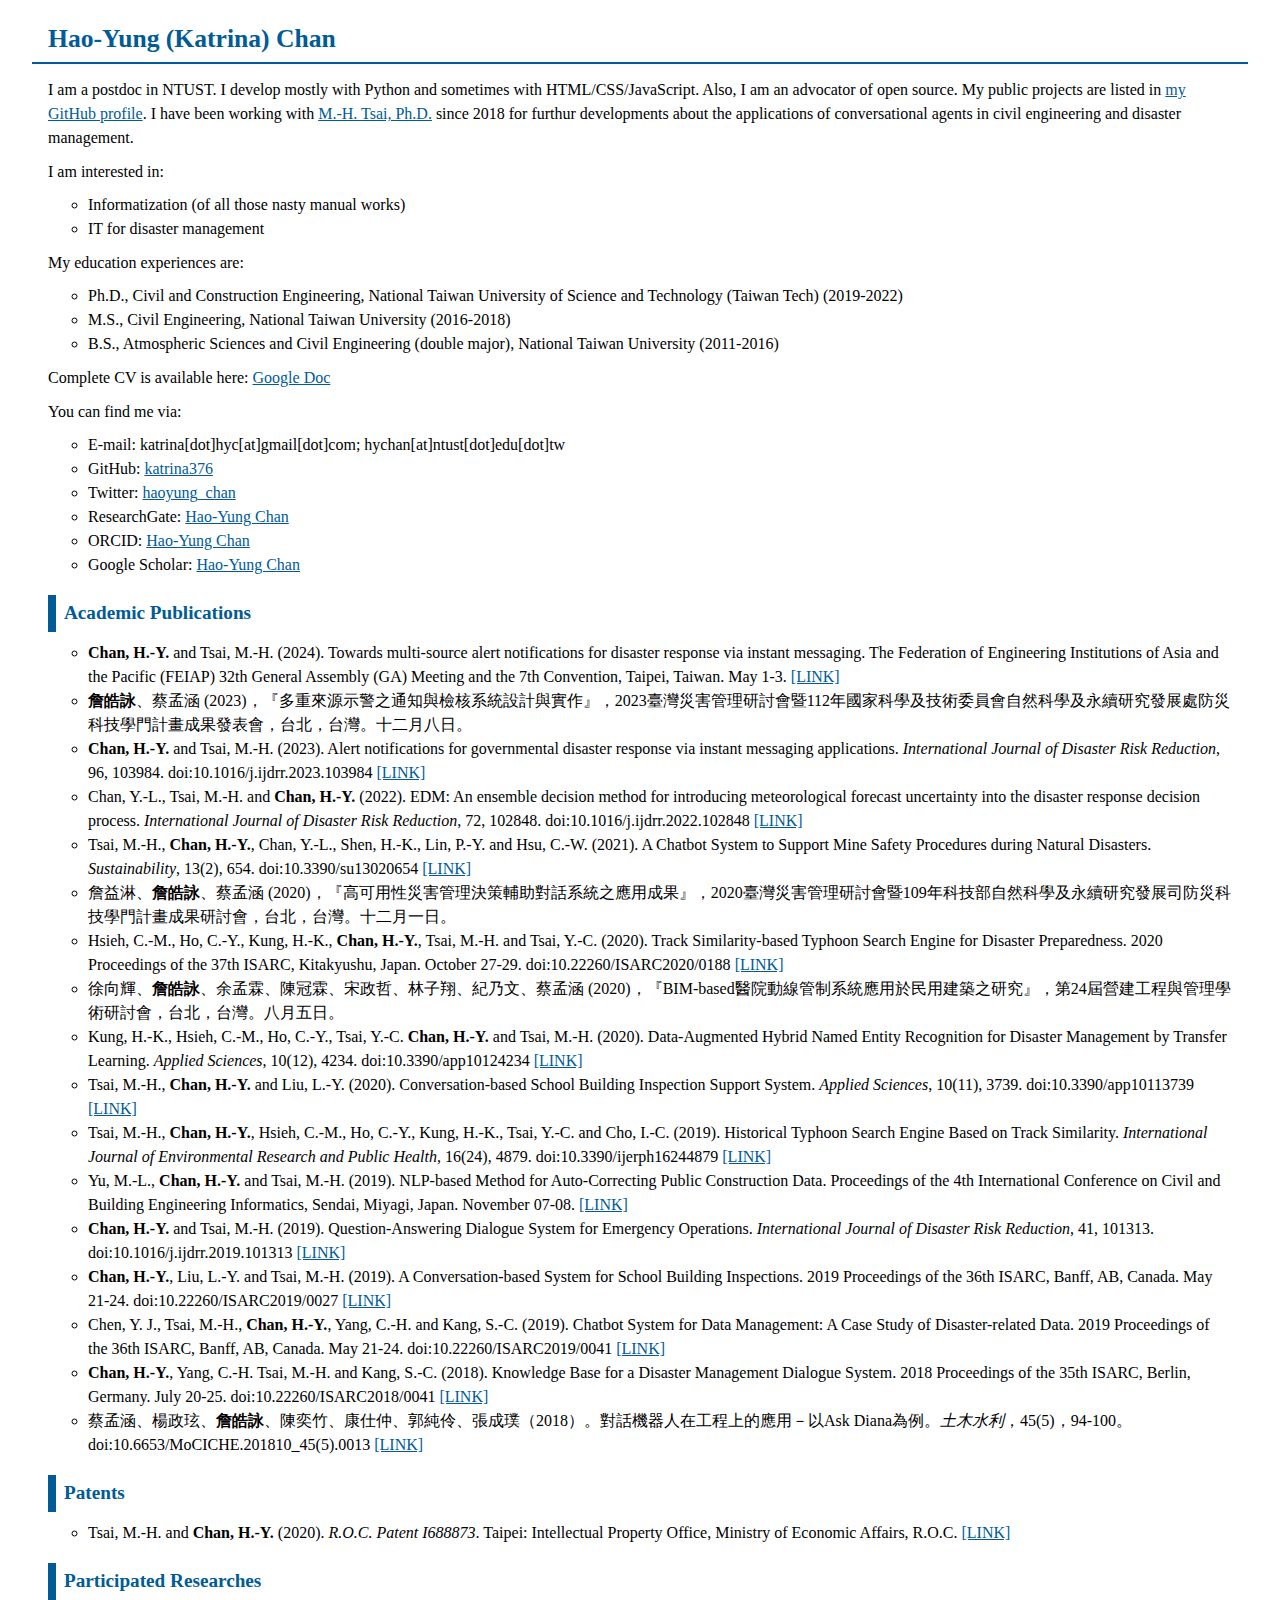
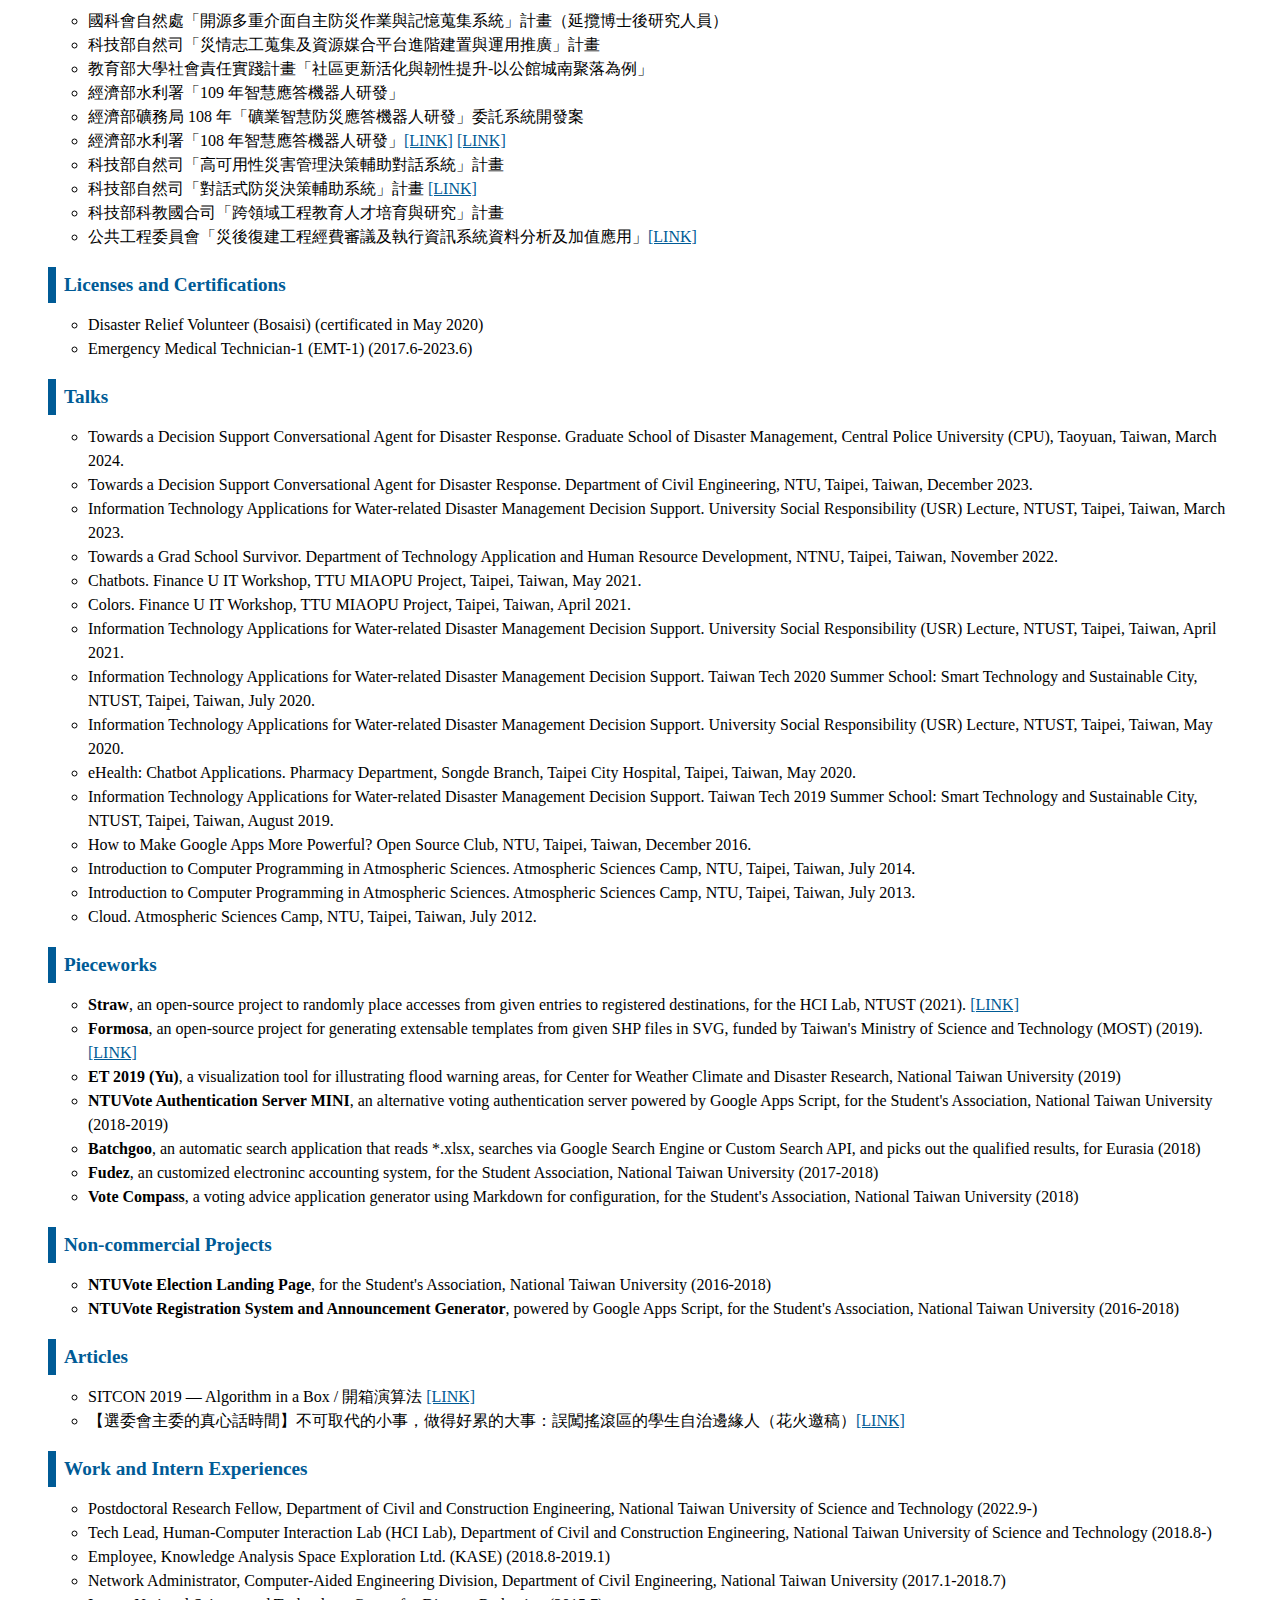
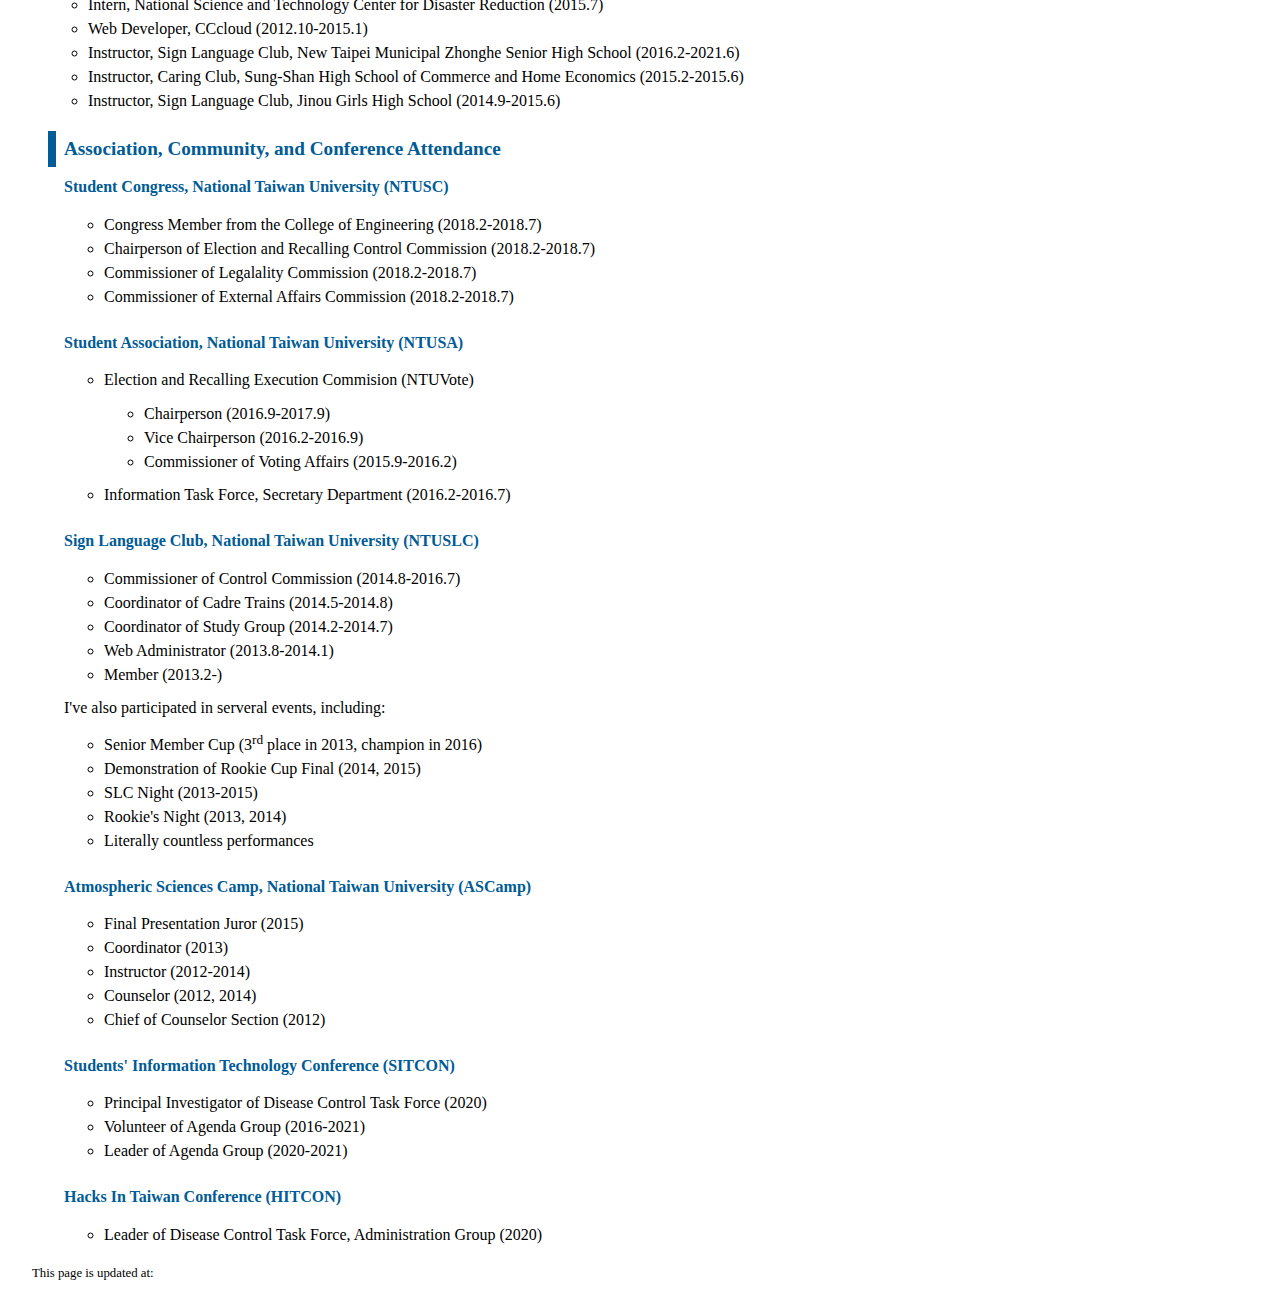
<file: index.html>
<!DOCTYPE html>
<head>
  <meta charset="utf-8"/>
  <meta name="viewport" content="width=device-width, initial-scale=1.0">
  <meta name="author" content="Hao-Yung (Katrina) Chan"/>
  <meta name="description" content="Personal website of Hao-Yung (Katrina) Chan"/>
  <title>Katrina H.-Y. Chan</title>
  <style>
  body {
    position: relative;
    margin: 0 auto;
    padding: 1em 2em;
    font-size: 16px;
    font-family: Times, serif;
    line-height: 1.5;
  }
  header, section {
    padding: 4px 16px;
  }
  header {
    color: #005b96;
    font-weight: bold;
  }
  body>header {
    border-bottom: 2px solid #005b96;
    font-size: 1.6em;
  }
  body>section>header {
    padding-left: 8px;
    border-left: 8px solid #005b96;
    font-size: 1.2em;
  }
  body>section>section>header {
    padding-left: 0px;
  }
  ul, p {
    margin: 0.6em auto;
  }
  li {
    list-style-type: circle;
  }
  a, a:visited {
    color: #005b96;
  }
  a:hover, a:active {
    color: #aaa;
  }
  footer {
    font-size: 0.8em;
  }
  @media (max-width: 480px) {
    body {
      padding: 0.5em 1em;
    }
  }
  </style>
</head>
<body>
  <header>Hao-Yung (Katrina) Chan</header>
  <section>
    <p>I am a postdoc in NTUST. I develop mostly with Python and sometimes with HTML/CSS/JavaScript. Also, I am an advocator of open source. My public projects are listed in <a href="https://github.com/katrina376" target="_blank">my GitHub profile</a>. I have been working with <a href="http://dianalab.net" target="_blank">M.-H. Tsai, Ph.D.</a> since 2018 for furthur developments about the applications of conversational agents in civil engineering and disaster management.</p>
    <p>I am interested in:</p>
    <ul>
      <li>Informatization (of all those nasty manual works)</li>
      <li>IT for disaster management</li>
    </ul>
    <p>My education experiences are:</p>
    <ul>
      <li>Ph.D., Civil and Construction Engineering, National Taiwan University of Science and Technology (Taiwan Tech) (2019-2022)</li>
      <li>M.S., Civil Engineering, National Taiwan University (2016-2018)
      <li>B.S., Atmospheric Sciences and Civil Engineering (double major), National Taiwan University (2011-2016)
    </ul>
    <p>Complete CV is available here: <a href="https://docs.google.com/document/d/e/2PACX-1vSY0gLux5QHxhfRYMRNrGoBXtM2PPbPXN-d3UGeIf1RLLQzxeI_diuM975cfU4F4LSCrusXoUXQwcqb/pub" target="_blank">Google Doc</a></p>
    <p>You can find me via:</p>
    <ul>
      <li>E-mail: katrina[dot]hyc[at]gmail[dot]com; hychan[at]ntust[dot]edu[dot]tw</li>
      <li>GitHub: <a href="https://github.com/katrina376" target="_blank">katrina376</a></li>
      <li>Twitter: <a href="https://twitter.com/haoyung_chan" target="_blank">haoyung_chan</a></li>
      <li>ResearchGate: <a href="https://www.researchgate.net/profile/Hao-Yung-Chan" target="_blank">Hao-Yung Chan</a></li>
      <li>ORCID: <a href="https://orcid.org/0000-0001-5735-7535" target="_blank">Hao-Yung Chan</a></li>
      <li>Google Scholar: <a href="https://scholar.google.com/citations?user=oul5bNYAAAAJ" target="_blank">Hao-Yung Chan</a></li>
    </ul>
  </section>
  <section>
    <header>Academic Publications</header>
    <ul>
      <li>
        <strong>Chan, H.-Y.</strong> and Tsai, M.-H. (2024). Towards multi-source alert notifications for disaster response via instant messaging. The Federation of Engineering Institutions of Asia and the Pacific (FEIAP) 32th General Assembly (GA) Meeting and the 7th Convention, Taipei, Taiwan. May 1-3. <a href="https://www.feiap2024cie.tw/7th-convention" target="_blank">[LINK]</a>
      </li>
      <li>
        <strong>詹皓詠</strong>、蔡孟涵 (2023)，『多重來源示警之通知與檢核系統設計與實作』，2023臺灣災害管理研討會暨112年國家科學及技術委員會自然科學及永續研究發展處防災科技學門計畫成果發表會，台北，台灣。十二月八日。
      </li>
      <li>
        <strong>Chan, H.-Y.</strong> and Tsai, M.-H. (2023). Alert notifications for governmental disaster response via instant messaging applications. <em>International Journal of Disaster Risk Reduction</em>, 96, 103984. doi:10.1016/j.ijdrr.2023.103984 <a href="https://doi.org/10.1016/j.ijdrr.2023.103984" target="_blank">[LINK]</a>
      </li>
      <li>
        Chan, Y.-L., Tsai, M.-H. and <strong>Chan, H.-Y.</strong> (2022). EDM: An ensemble decision method for introducing meteorological forecast uncertainty into the disaster response decision process. <em>International Journal of Disaster Risk Reduction</em>, 72, 102848. doi:10.1016/j.ijdrr.2022.102848 <a href="https://doi.org/10.1016/j.ijdrr.2022.102848" target="_blank">[LINK]</a>
      </li>
      <li>
        Tsai, M.-H., <strong>Chan, H.-Y.</strong>, Chan, Y.-L., Shen, H.-K., Lin, P.-Y. and Hsu, C.-W. (2021). A Chatbot System to Support Mine Safety Procedures during Natural Disasters. <em>Sustainability</em>, 13(2), 654. doi:10.3390/su13020654 <a href="https://www.mdpi.com/2071-1050/13/2/654" target="_blank">[LINK]</a>
      </li>
      <li>
        詹益淋、<strong>詹皓詠</strong>、蔡孟涵 (2020)，『高可用性災害管理決策輔助對話系統之應用成果』，2020臺灣災害管理研討會暨109年科技部自然科學及永續研究發展司防災科技學門計畫成果研討會，台北，台灣。十二月一日。
      </li>
      <li>
        Hsieh, C.-M., Ho, C.-Y., Kung, H.-K., <strong>Chan, H.-Y.</strong>, Tsai, M.-H. and Tsai, Y.-C. (2020). Track Similarity-based Typhoon Search Engine for Disaster Preparedness. 2020 Proceedings of the 37th ISARC, Kitakyushu, Japan. October 27-29. doi:10.22260/ISARC2020/0188 <a href="https://www.iaarc.org/publications/2020_proceedings_of_the_37th_isarc/track_similarity_based_typhoon_search_engine_for_disaster_preparedness.html" target="_blank">[LINK]</a>
      </li>
      <li>
        徐向輝、<strong>詹皓詠</strong>、余孟霖、陳冠霖、宋政哲、林子翔、紀乃文、蔡孟涵 (2020)，『BIM-based醫院動線管制系統應用於民用建築之研究』，第24屆營建工程與管理學術研討會，台北，台灣。八月五日。
      </li>
      <li>
        Kung, H.-K., Hsieh, C.-M., Ho, C.-Y., Tsai, Y.-C. <strong>Chan, H.-Y.</strong> and Tsai, M.-H. (2020). Data-Augmented Hybrid Named Entity Recognition for Disaster Management by Transfer Learning. <em>Applied Sciences</em>, 10(12), 4234. doi:10.3390/app10124234 <a href="https://www.mdpi.com/2076-3417/10/12/4234" target="_blank">[LINK]</a>
      </li>
      <li>
        Tsai, M.-H., <strong>Chan, H.-Y.</strong> and Liu, L.-Y. (2020). Conversation-based School Building Inspection Support System. <em>Applied Sciences</em>, 10(11), 3739. doi:10.3390/app10113739 <a href="https://www.mdpi.com/2076-3417/10/11/3739" target="_blank">[LINK]</a>
      </li>
      <li>
        Tsai, M.-H., <strong>Chan, H.-Y.</strong>, Hsieh, C.-M., Ho, C.-Y., Kung, H.-K., Tsai, Y.-C. and Cho, I.-C. (2019). Historical Typhoon Search Engine Based on Track Similarity. <em>International Journal of Environmental Research and Public Health</em>, 16(24), 4879. doi:10.3390/ijerph16244879 <a href="https://www.mdpi.com/1660-4601/16/24/4879" target="_blank">[LINK]</a>
      </li>
      <li>
        Yu, M.-L., <strong>Chan, H.-Y.</strong> and Tsai, M.-H. (2019). NLP-based Method for Auto-Correcting Public Construction Data. Proceedings of the 4th International Conference on Civil and Building Engineering Informatics, Sendai, Miyagi, Japan. November 07-08. <a href="https://iccbei2019.com/proceedings/iccbei2019_proceedings.pdf" target="_blank">[LINK]</a>
      </li>
      <li>
        <strong>Chan, H.-Y.</strong> and Tsai, M.-H. (2019). Question-Answering Dialogue System for Emergency Operations. <em>International Journal of Disaster Risk Reduction</em>, 41, 101313. doi:10.1016/j.ijdrr.2019.101313 <a href="https://doi.org/10.1016/j.ijdrr.2019.101313" target="_blank">[LINK]</a>
      </li>
      <li>
        <strong>Chan, H.-Y.</strong>, Liu, L.-Y. and Tsai, M.-H. (2019). A Conversation-based System for School Building Inspections. 2019 Proceedings of the 36th ISARC, Banff, AB, Canada. May 21-24. doi:10.22260/ISARC2019/0027 <a href="https://doi.org/10.22260/ISARC2019/0027" target="_blank">[LINK]</a>
      </li>
      <li>
        Chen, Y. J., Tsai, M.-H., <strong>Chan, H.-Y.</strong>, Yang, C.-H. and Kang, S.-C. (2019). Chatbot System for Data Management: A Case Study of Disaster-related Data. 2019 Proceedings of the 36th ISARC, Banff, AB, Canada. May 21-24. doi:10.22260/ISARC2019/0041 <a href="https://doi.org/10.22260/ISARC2019/0041" target="_blank">[LINK]</a>
      </li>
      <li>
        <strong>Chan, H.-Y.</strong>, Yang, C.-H. Tsai, M.-H. and Kang, S.-C. (2018). Knowledge Base for a Disaster Management Dialogue System. 2018 Proceedings of the 35th ISARC, Berlin, Germany. July 20-25. doi:10.22260/ISARC2018/0041 <a href="https://doi.org/10.22260/ISARC2018/0041" target="_blank">[LINK]</a>
      </li>
      <li>
        蔡孟涵、楊政玹、<strong>詹皓詠</strong>、陳奕竹、康仕仲、郭純伶、張成璞（2018）。對話機器人在工程上的應用－以Ask Diana為例。<em>土木水利</em>，45(5)，94-100。 doi:10.6653/MoCICHE.201810_45(5).0013 <a href="https://doi.org/10.6653/MoCICHE.201810_45(5).0013" target="_blank">[LINK]</a>
      </li>
    </ul>
  </section>
  <section>
    <header>Patents</header>
    <ul>
      <li>Tsai, M.-H. and <strong>Chan, H.-Y.</strong> (2020). <em>R.O.C. Patent I688873</em>. Taipei: Intellectual Property Office, Ministry of Economic Affairs, R.O.C. <a href="https://twpat-simple.tipo.gov.tw/tipotwoc/tipotwkm?!!FR_I688873" target="_blank">[LINK]</a></li>
    </ul>
  </section>
  <section>
    <header>Participated Researches</header>
    <ul>
      <li>國科會自然處「開源多重介面自主防災作業與記憶蒐集系統」計畫（延攬博士後研究人員）</li>
      <li>科技部自然司「災情志工蒐集及資源媒合平台進階建置與運用推廣」計畫</li>
      <li>教育部大學社會責任實踐計畫「社區更新活化與韌性提升-以公館城南聚落為例」</li>
      <li>經濟部水利署「109 年智慧應答機器人研發」</li>
      <li>經濟部礦務局 108 年「礦業智慧防災應答機器人研發」委託系統開發案</li>
      <li>經濟部水利署「108 年智慧應答機器人研發」<a href="http://astdr.colife.org.tw/consequent_one.aspx?project_guid=398a7720-7265-427c-bc00-5269e3bf3d61" target="_blank">[LINK]</a> <a href="https://gpi.culture.tw/books/1010802332" target="_blank">[LINK]</a></li>
      <li>科技部自然司「高可用性災害管理決策輔助對話系統」計畫</li>
      <li>科技部自然司「對話式防災決策輔助系統」計畫 <a href="http://statistics.most.gov.tw/was2/award/AsAwardDialog2.aspx?no=107WFA0110214" target="_blank">[LINK]</a></li>
      <li>科技部科教國合司「跨領域工程教育人才培育與研究」計畫</li>
      <li>公共工程委員會「災後復建工程經費審議及執行資訊系統資料分析及加值應用」<a href="https://gpi.culture.tw/books/1010601324" target="_blank">[LINK]</a></li>
    </ul>
  </section>
  <section>
    <header>Licenses and Certifications</header>
    <ul>
      <li>Disaster Relief Volunteer (Bosaisi) (certificated in May 2020)</li>
      <li>Emergency Medical Technician-1 (EMT-1) (2017.6-2023.6)</li>
    </ul>
  </section>
  <section>
    <header>Talks</header>
    <ul>
      <li>Towards a Decision Support Conversational Agent for Disaster Response. Graduate School of Disaster Management, Central Police University (CPU), Taoyuan, Taiwan, March 2024.</li>
      <li>Towards a Decision Support Conversational Agent for Disaster Response. Department of Civil Engineering, NTU, Taipei, Taiwan, December 2023.</li>
      <li>Information Technology Applications for Water-related Disaster Management Decision Support. University Social Responsibility (USR) Lecture, NTUST, Taipei, Taiwan, March 2023.</li>
      <li>Towards a Grad School Survivor. Department of Technology Application and Human Resource Development, NTNU, Taipei, Taiwan, November 2022.</li>
      <li>Chatbots. Finance U IT Workshop, TTU MIAOPU Project, Taipei, Taiwan, May 2021.</li>
      <li>Colors. Finance U IT Workshop, TTU MIAOPU Project, Taipei, Taiwan, April 2021.</li>
      <li>Information Technology Applications for Water-related Disaster Management Decision Support. University Social Responsibility (USR) Lecture, NTUST, Taipei, Taiwan, April 2021.</li>
      <li>Information Technology Applications for Water-related Disaster Management Decision Support. Taiwan Tech 2020 Summer School: Smart Technology and Sustainable City, NTUST, Taipei, Taiwan, July 2020.</li>
      <li>Information Technology Applications for Water-related Disaster Management Decision Support. University Social Responsibility (USR) Lecture, NTUST, Taipei, Taiwan, May 2020.</li>
      <li>eHealth: Chatbot Applications. Pharmacy Department, Songde Branch, Taipei City Hospital, Taipei, Taiwan, May 2020.</li>
      <li>Information Technology Applications for Water-related Disaster Management Decision Support. Taiwan Tech 2019 Summer School: Smart Technology and Sustainable City, NTUST, Taipei, Taiwan, August 2019.</li>
      <li>How to Make Google Apps More Powerful? Open Source Club, NTU, Taipei, Taiwan, December 2016.</li>
      <li>Introduction to Computer Programming in Atmospheric Sciences. Atmospheric Sciences Camp, NTU, Taipei, Taiwan, July 2014.</li>
      <li>Introduction to Computer Programming in Atmospheric Sciences. Atmospheric Sciences Camp, NTU, Taipei, Taiwan, July 2013.</li>
      <li>Cloud. Atmospheric Sciences Camp, NTU, Taipei, Taiwan, July 2012.</li>
    </ul>
  </section>
  <section>
    <header>Pieceworks</header>
    <ul>
      <li><strong>Straw</strong>, an open-source project to randomly place accesses from given entries to registered destinations, for the HCI Lab, NTUST (2021). <a href="https://gitlab.com/ntusthcilab/straw" target="_blank">[LINK]</a></li>
      <li><strong>Formosa</strong>, an open-source project for generating extensable templates from given SHP files in SVG, funded by Taiwan's Ministry of Science and Technology (MOST) (2019). <a href="https://gitlab.com/ntusthcilab/formosa" target="_blank">[LINK]</a></li>
      <li><strong>ET 2019 (Yu)</strong>, a visualization tool for illustrating flood warning areas, for Center for Weather Climate and Disaster Research, National Taiwan University (2019)</li>
      <li><strong>NTUVote Authentication Server MINI</strong>, an alternative voting authentication server powered by Google Apps Script, for the Student's Association, National Taiwan University (2018-2019)</li>
      <li><strong>Batchgoo</strong>, an automatic search application that reads *.xlsx, searches via Google Search Engine or Custom Search API, and picks out the qualified results, for Eurasia (2018)</li>
      <li><strong>Fudez</strong>, an customized electroninc accounting system, for the Student Association, National Taiwan University (2017-2018)</li>
      <li><strong>Vote Compass</strong>, a voting advice application generator using Markdown for configuration, for the Student's Association, National Taiwan University (2018)</li>
    </ul>
  </section>
  <section>
    <header>Non-commercial Projects</header>
    <ul>
      <li><strong>NTUVote Election Landing Page</strong>, for the Student's Association, National Taiwan University (2016-2018)</li>
      <li><strong>NTUVote Registration System and Announcement Generator</strong>, powered by Google Apps Script, for the Student's Association, National Taiwan University (2016-2018)</li>
    </ul>
  </section>
  <section>
    <header>Articles</header>
    <ul>
      <li>SITCON 2019 — Algorithm in a Box / 開箱演算法 <a href="https://medium.com/sitcon/sitcon-2019-algorithm-in-a-box-%E9%96%8B%E7%AE%B1%E6%BC%94%E7%AE%97%E6%B3%95-27aafc2221a4" target="_blank">[LINK]</a></li>
      <li>【選委會主委的真心話時間】不可取代的小事，做得好累的大事：誤闖搖滾區的學生自治邊緣人（花火邀稿）<a href="https://sparks.ntustudents.org/4781/" target="_blank">[LINK]</a></li>
    </ul>
  </section>
  <section>
    <header>Work and Intern Experiences</header>
    <ul>
      <li>Postdoctoral Research Fellow, Department of Civil and Construction Engineering, National Taiwan University of Science and Technology (2022.9-)</li>
      <li>Tech Lead, Human-Computer Interaction Lab (HCI Lab), Department of Civil and Construction Engineering, National Taiwan University of Science and Technology (2018.8-)</li>
      <li>Employee, Knowledge Analysis Space Exploration Ltd. (KASE) (2018.8-2019.1)</li>
      <li>Network Administrator, Computer-Aided Engineering Division, Department of Civil Engineering, National Taiwan University (2017.1-2018.7)</li>
      <li>Intern, National Science and Technology Center for Disaster Reduction (2015.7)</li>
      <li>Web Developer, CCcloud (2012.10-2015.1)</li>
      <li>Instructor, Sign Language Club, New Taipei Municipal Zhonghe Senior High School (2016.2-2021.6)</li>
      <li>Instructor, Caring Club, Sung-Shan High School of Commerce and Home Economics (2015.2-2015.6)</li>
      <li>Instructor, Sign Language Club, Jinou Girls High School (2014.9-2015.6)</li>
    </ul>
  </section>
  <section>
    <header>Association, Community, and Conference Attendance</header>
    <section>
      <header>Student Congress, National Taiwan University (NTUSC)</header>
      <ul>
        <li>Congress Member from the College of Engineering (2018.2-2018.7)</li>
        <li>Chairperson of Election and Recalling Control Commission (2018.2-2018.7)</li>
        <li>Commissioner of Legalality Commission (2018.2-2018.7)</li>
        <li>Commissioner of External Affairs Commission (2018.2-2018.7)</li>
      </ul>
    </section>
    <section>
      <header>Student Association, National Taiwan University (NTUSA)</header>
      <ul>
        <li>
          Election and Recalling Execution Commision (NTUVote)
          <ul>
            <li>Chairperson (2016.9-2017.9)</li>
            <li>Vice Chairperson (2016.2-2016.9)</li>
            <li>Commissioner of Voting Affairs (2015.9-2016.2)</li>
          </ul>
        </li>
        <li>
          Information Task Force, Secretary Department (2016.2-2016.7)
        </li>
      </ul>
    </section>
    <section>
      <header>Sign Language Club, National Taiwan University (NTUSLC)</header>
      <ul>
        <li>Commissioner of Control Commission (2014.8-2016.7)</li>
        <li>Coordinator of Cadre Trains (2014.5-2014.8)</li>
        <li>Coordinator of Study Group (2014.2-2014.7)</li>
        <li>Web Administrator (2013.8-2014.1)</li>
        <li>Member (2013.2-)</li>
      </ul>
      I've also participated in serveral events, including:
      <ul>
        <li>Senior Member Cup (3<sup>rd</sup> place in 2013, champion in 2016)</li>
        <li>Demonstration of Rookie Cup Final (2014, 2015)</li>
        <li>SLC Night (2013-2015)</li>
        <li>Rookie's Night (2013, 2014)</li>
        <li>Literally countless performances</li>
      </ul>
    </section>
    <section>
      <header>Atmospheric Sciences Camp, National Taiwan University (ASCamp)</header>
      <ul>
        <li>Final Presentation Juror (2015)</li>
        <li>Coordinator (2013)</li>
        <li>Instructor (2012-2014)</li>
        <li>Counselor (2012, 2014)</li>
        <li>Chief of Counselor Section (2012)</li>
      </ul>
    </section>
    <section>
      <header>Students' Information Technology Conference (SITCON)</header>
      <ul>
        <li>Principal Investigator of Disease Control Task Force (2020)</li>
        <li>Volunteer of Agenda Group (2016-2021)</li>
        <li>Leader of Agenda Group (2020-2021)</li>
      </ul>
    </section>
    <section>
      <header>Hacks In Taiwan Conference (HITCON)</header>
      <ul>
        <li>Leader of Disease Control Task Force, Administration Group (2020)</li>
      </ul>
    </section>
  </section>
  <footer>
    This page is updated at: <span id="last-update"></span>
  </footer>
  <script>
  const $ = (s) => document.querySelector(s);

  const URL = 'https://api.github.com/repos/katrina376/katrina376.github.io';

  var request = new XMLHttpRequest();
  request.open('GET', URL);
  request.responseType = 'json';
  request.send();

  request.onload = function() {
    var data = request.response;
    $('#last-update').innerText = data.pushed_at;
  }
  </script>
</body>
</html>
</file>
